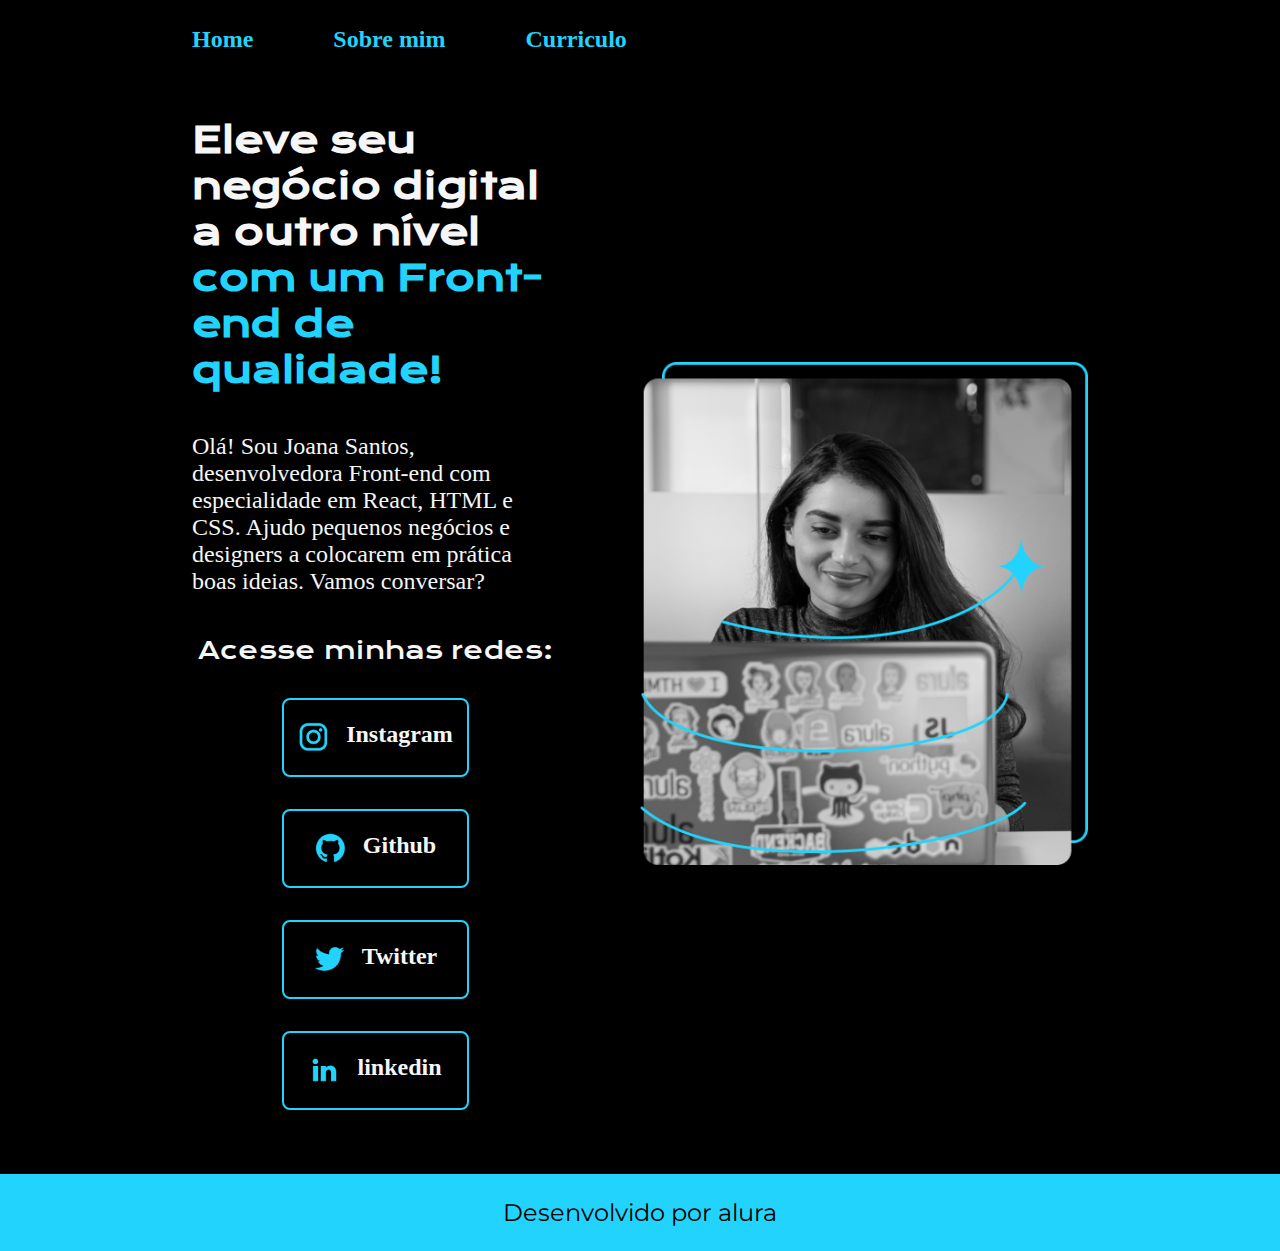
<file: index.html>
<!DOCTYPE html>
<html lang="pt-br">

<head>
    <meta charset="UTF-8">
    <meta name="viewport" content="width=device-width, initial-scale=1.0">
    <link rel="stylesheet" href="./styles/style.css">
    <title>Portfólio</title>
</head>

<body>

    <header class="cabecalho">

        <nav class="cabecalho__menu">
            <a href="./index.html" class="cabecalho__menu__link">Home</a>
            <a href="./about.html"  class="cabecalho__menu__link">Sobre mim</a>
            <a href="./curriculo.html"  class="cabecalho__menu__link">Curriculo</a>

        
        </nav>
    </header>

    <main class="apresentacao">
        <section class="apresentacao__conteudo">
            <h1 class="apresentacao__conteudo__titulo">Eleve seu negócio digital a outro nível
                <strong class="titulo-destaque">com um Front-end de qualidade!
                </strong>

            </h1>

            <p class="apresentacao__conteudo__texto">Olá! Sou Joana Santos, desenvolvedora Front-end com especialidade
                em React, HTML e CSS.
                Ajudo pequenos negócios e designers a colocarem em prática boas ideias. Vamos conversar?</p>
            <div class="apresentacao__links">
                <h2 class="apresentacao__link_subtitulo">Acesse minhas redes:</h2>
                <a class="apresentacao__links_navegacao" href="https://instagram.com">
                    <img src="assets/instagram.png" alt="Instagram" >
                    Instagram

                </a>
                <a class="apresentacao__links_navegacao" href="https://Github.com">
                    <img src="assets/github.png" alt="">
                    Github</a>

                <a class="apresentacao__links_navegacao" href="https://Github.com">
                    <img src="assets/twitter.png" alt="">
                    Twitter</a>
                <a class="apresentacao__links_navegacao" href="https://Github.com">
                    <img src="assets/linkedin.png" alt="">
                    linkedin</a>
            </div>
        </section>
        <img class="apresentacao__imagem" src="./assets/Imagem.png" alt="Jesiel Silva">
    </main>
    <footer class="rodape">
        Desenvolvido por alura
    </footer>


</body>

</html>
</file>
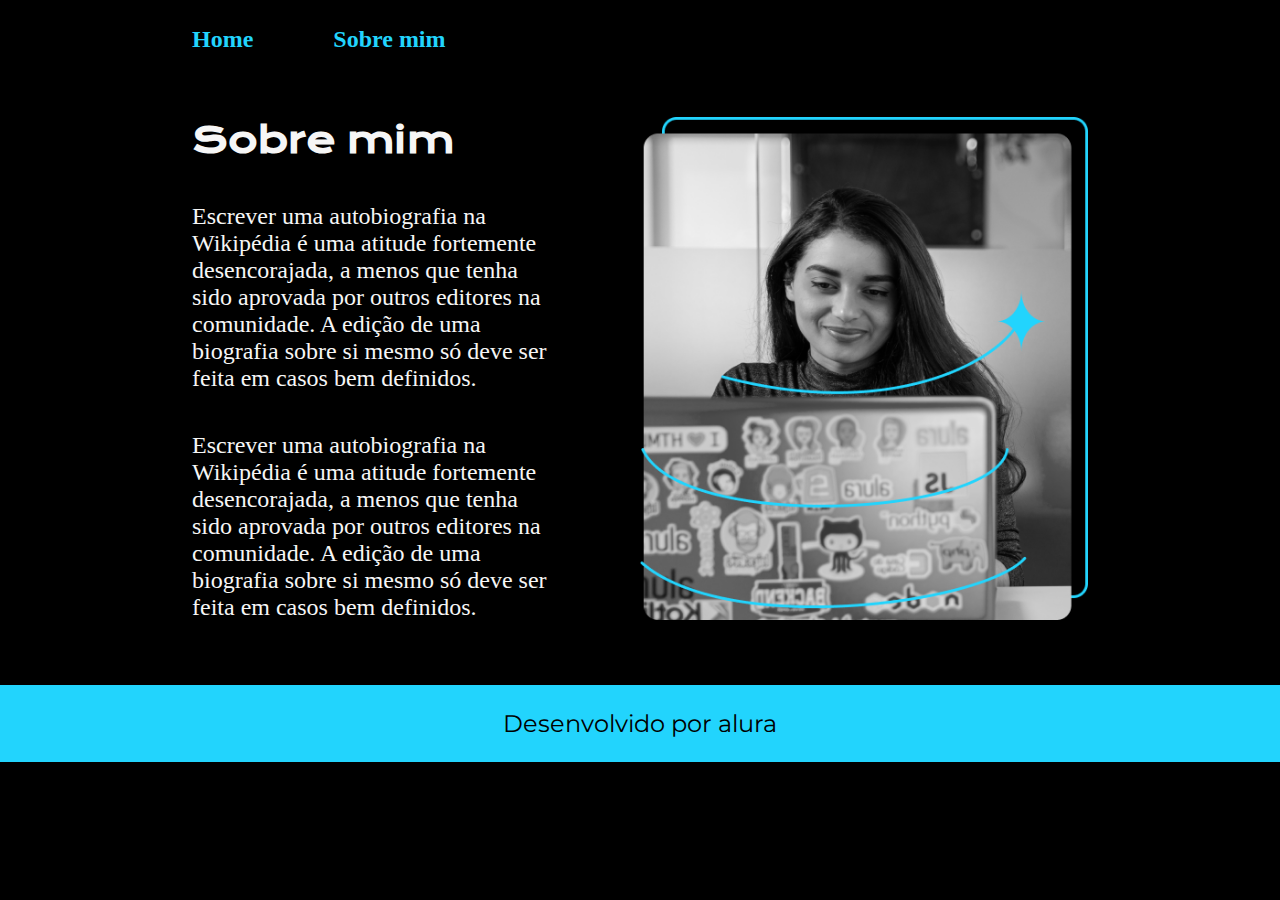
<file: about.html>
<!DOCTYPE html>
<html lang="pt-br">
<head>
    <meta charset="UTF-8">
    <meta name="viewport" content="width=device-width, initial-scale=1.0">
    <link rel="stylesheet" href="./styles/style.css">

    <title>Sobre mim</title>
</head>
<body>
                <header class="cabecalho">

                    <nav class="cabecalho__menu">
                        <a href="./index.html" class="cabecalho__menu__link">Home</a>
                        <a href="./about.html"  class="cabecalho__menu__link">Sobre mim</a>
                    
                    </nav>
                </header>
    <main class="apresentacao">
        <section class="apresentacao__conteudo">
            <h1 class="apresentacao__conteudo__titulo" >
                Sobre mim
            </h1>
            
            <p class="apresentacao__conteudo__texto">Escrever uma autobiografia na Wikipédia é uma atitude fortemente desencorajada, a menos que tenha sido aprovada por outros editores na comunidade. A edição de uma biografia sobre si mesmo só deve ser feita em casos bem definidos.</p>
            <p class="apresentacao__conteudo__texto">Escrever uma autobiografia na Wikipédia é uma atitude fortemente desencorajada, a menos que tenha sido aprovada por outros editores na comunidade. A edição de uma biografia sobre si mesmo só deve ser feita em casos bem definidos.</p>
        </section>

        <img class="apresentacao__imagem" src="./assets/Imagem.png" alt="Joana Santos">

    </main>

<footer class="rodape">
    Desenvolvido por alura
</footer>

</body>
</html>
</file>
<file: styles/style.css>
@import url('https://fonts.googleapis.com/css2?family=Krona+One&display=swap');
@import url('https://fonts.googleapis.com/css2?family=Krona+One&family=Montserrat&display=swap');
@import url('https://fonts.googleapis.com/css2?family=Montserrat:wght@600&display=swap');

:root{
    --cor-primaria: #000000;
    --cor-secundaria: #F6F6F6;
    --cor-terciaria: #22D4FD;
    --cor-hover: #272727;

    --fonte-primaria:  'Krona One', sans-serif;
    --fonte-secundaria: 'Montserrat'sans-serif;
}

* {
    margin: 0;
    padding: 0;
}

body {
    /* height: 100vh; */
    box-sizing: border-box;
    background-color: var(--cor-primaria);
    color: var(--cor-secundaria);
}


.cabecalho{
    padding: 2% 0 0 15%;
}

.cabecalho__menu{
    display: flex;
    gap: 80px;
}
.cabecalho__menu__link{
    font-family:var(--fonte-secundaria);
    font-size: 1.5rem;
    font-weight: 600;
    color: var(--cor-terciaria);
    text-decoration: none;

}


.titulo-destaque {
    color: var(--cor-terciaria);
}

.apresentacao {
    padding: 5% 15%;
    display: flex;
    align-items: center;
    justify-content: space-between;
    gap: 82px;
}

.apresentacao__conteudo {
    width: 50%;
    display: flex;
    flex-direction: column;
    gap: 40px;
}

.apresentacao__conteudo__titulo {
    font-size: 2.25rem;
    font-family: var(--fonte-primaria);
}

.apresentacao__conteudo__texto {
    font-size: 1.5rem;
    font-family:var(--fonte-secundaria);
}

.apresentacao__links {
    display: flex;
    flex-direction: column;
    justify-content: space-between;
    align-items: center;
    gap: 32px;
}

.apresentacao__link_subtitulo{
    font-family: var(--fonte-primaria);
    font-weight:  400;
    font-size: 1.5rem;
}

.apresentacao__links_navegacao{
    /*background-color: #22D4FD;*/
    display: flex;
    justify-content: center;
    gap: 16px;
    width: 50%;
    text-align: center;
    border-radius: 8px;
    padding: 21.5px 0;
    font-size: 1.5rem;
    font-weight: 600;
    text-decoration: none;
    color: var(--cor-secundaria);
    font-family:var(--fonte-secundaria); var(--fonte-secundaria);
    border: 2px solid var(--cor-terciaria);
}

.apresentacao__links_link:hover{
background-color: var(--cor-hover); 
}

.apresentacao__imagem{
    width: 50%;
}

.rodape{
    color: var(--cor-primaria);
    background-color: var(--cor-terciaria);
    padding: 24px;
    text-align: center;
    font-family: 'Montserrat', sans-serif;
    font-size: 1.5rem;
    font-weight: 400;
}

.apresentacao__conteudo__texto a{
    text-decoration: none;
    color:var(--cor-terciaria);
}

@media (max-width: 1200px){

    .cabecalho{
        padding: 10%;
    }

    .cabecalho__menu{
        justify-content: center;
    }

    .apresentacao{
        flex-direction: column-reverse;
        padding: 5%;
    }
    .apresentacao__conteudo{
        width: auto;
    }

    :root{
        --cor-primaria: #B5C99A;
        --cor-secundaria: #862B0D;
        --cor-terciaria: #FFF9C9;
        --cor-hover: #FFC95F;
    }
    
}
</file>
